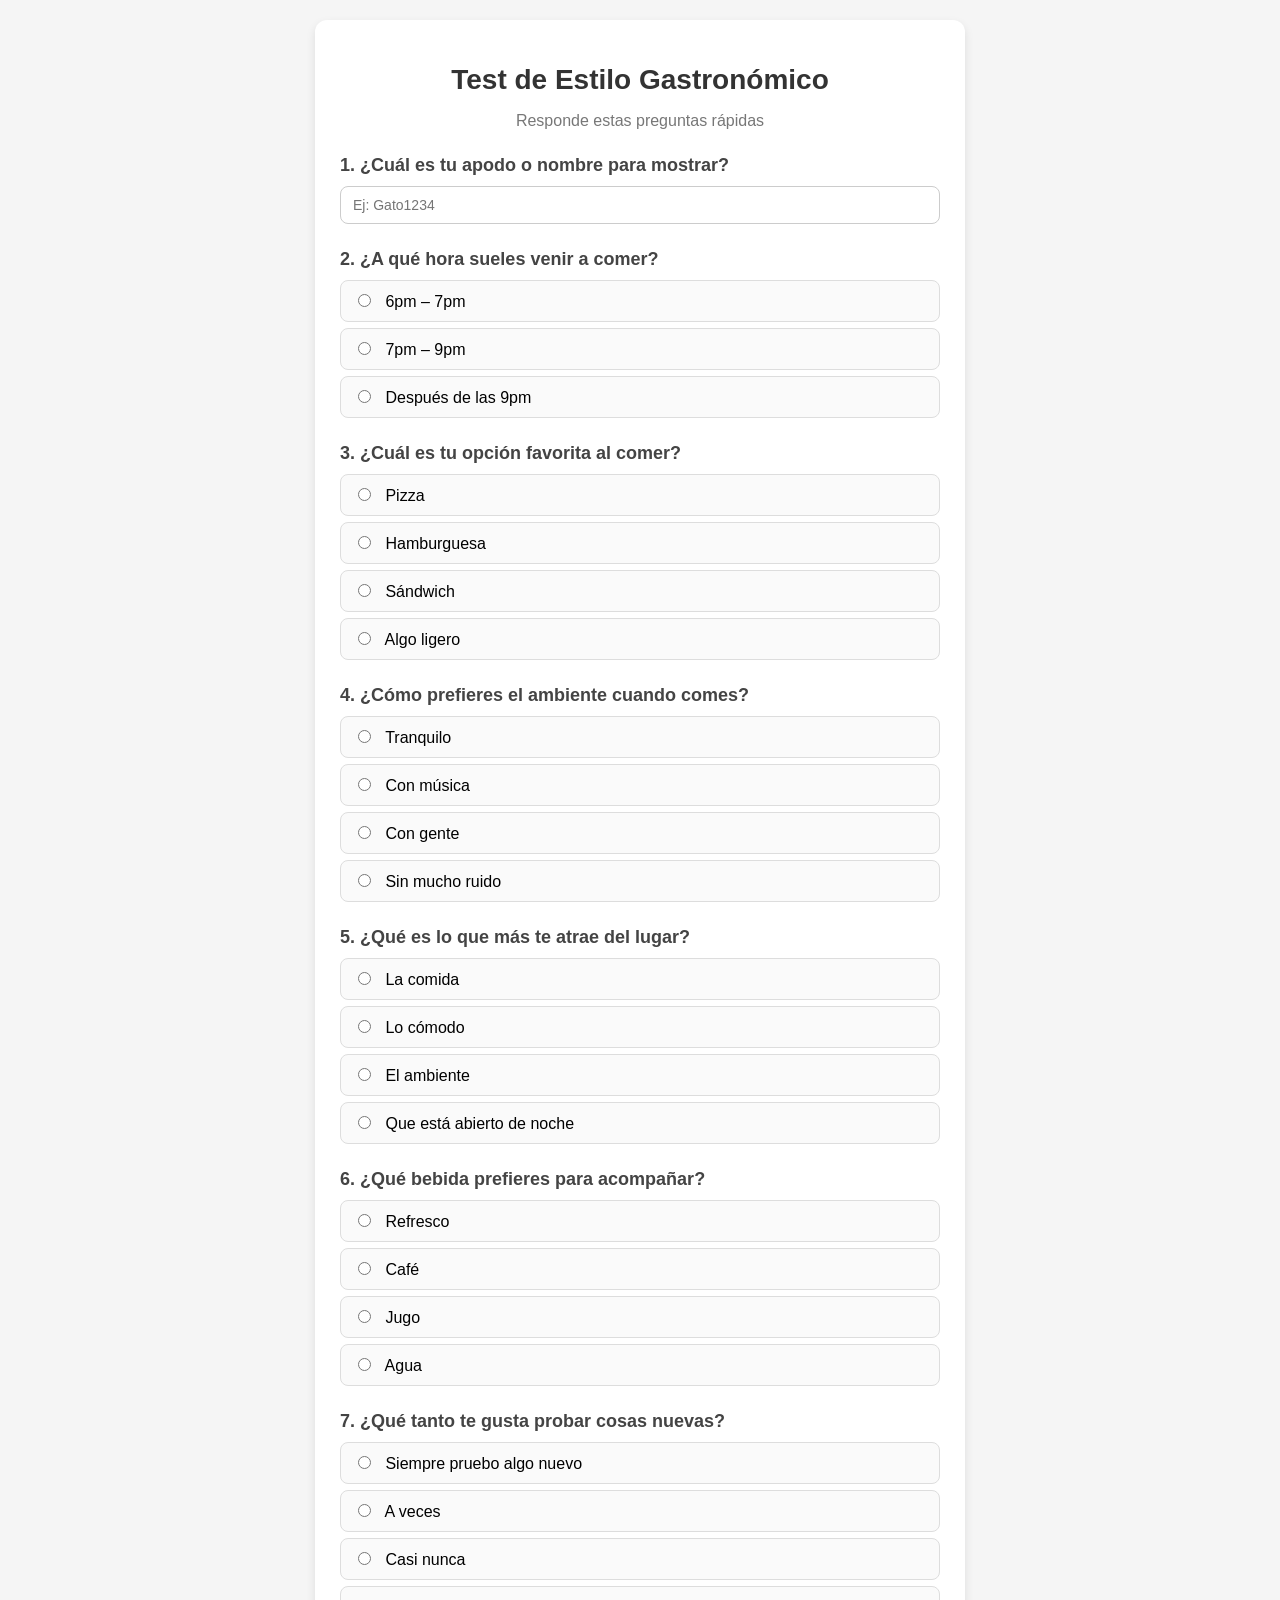
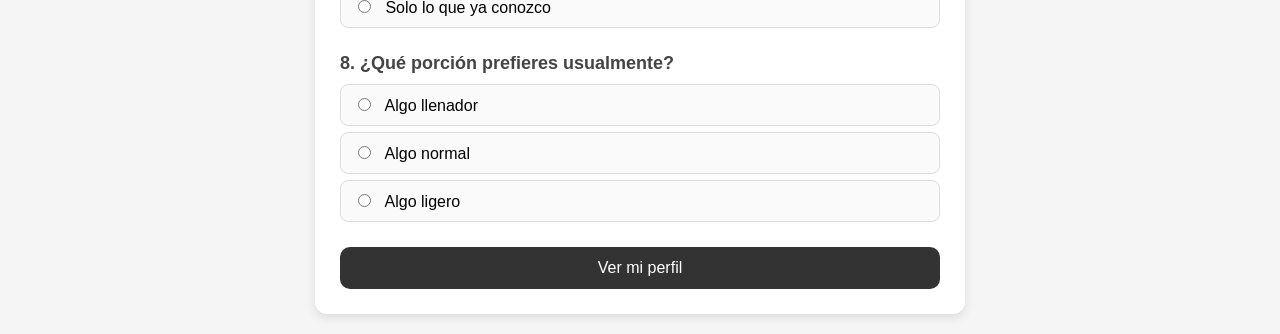
<file: cuenta.html>
<!DOCTYPE html>
<html lang="es">
<head>
    <meta charset="UTF-8">
    <meta name="viewport" content="width=device-width, initial-scale=1.0">
    <title>Test de Estilo Gastronómico</title>
    <link rel="stylesheet" href="cuenta.css">
</head>
<body>

<div class="container">

    <h1 class="title">Test de Estilo Gastronómico</h1>
    <p class="subtitle">Responde estas preguntas rápidas</p>

    <form id="testForm">

        <!-- 0: APODO -->
        <div class="question">
            <h2>1. ¿Cuál es tu apodo o nombre para mostrar?</h2>
            <input type="text" name="nickname" class="nickname-input" placeholder="Ej: Gato1234" required>
        </div>

        <!-- 1 -->
        <div class="question">
            <h2>2. ¿A qué hora sueles venir a comer?</h2>
            <label class="option"><input type="radio" name="q1" value="6-7pm"> 6pm – 7pm</label>
            <label class="option"><input type="radio" name="q1" value="7-9pm"> 7pm – 9pm</label>
            <label class="option"><input type="radio" name="q1" value="despues"> Después de las 9pm</label>
        </div>

        <!-- 2 -->
        <div class="question">
            <h2>3. ¿Cuál es tu opción favorita al comer?</h2>
            <label class="option"><input type="radio" name="q2" value="pizza"> Pizza</label>
            <label class="option"><input type="radio" name="q2" value="hamburguesa"> Hamburguesa</label>
            <label class="option"><input type="radio" name="q2" value="sandwich"> Sándwich</label>
            <label class="option"><input type="radio" name="q2" value="ligero"> Algo ligero</label>
        </div>

        <!-- 3 -->
        <div class="question">
            <h2>4. ¿Cómo prefieres el ambiente cuando comes?</h2>
            <label class="option"><input type="radio" name="q3" value="tranquilo"> Tranquilo</label>
            <label class="option"><input type="radio" name="q3" value="musica"> Con música</label>
            <label class="option"><input type="radio" name="q3" value="gente"> Con gente</label>
            <label class="option"><input type="radio" name="q3" value="silencio"> Sin mucho ruido</label>
        </div>

        <!-- 4 -->
        <div class="question">
            <h2>5. ¿Qué es lo que más te atrae del lugar?</h2>
            <label class="option"><input type="radio" name="q4" value="comida"> La comida</label>
            <label class="option"><input type="radio" name="q4" value="comodidad"> Lo cómodo</label>
            <label class="option"><input type="radio" name="q4" value="ambiente"> El ambiente</label>
            <label class="option"><input type="radio" name="q4" value="noche"> Que está abierto de noche</label>
        </div>

        <!-- 5 -->
        <div class="question">
            <h2>6. ¿Qué bebida prefieres para acompañar?</h2>
            <label class="option"><input type="radio" name="q5" value="refresco"> Refresco</label>
            <label class="option"><input type="radio" name="q5" value="cafe"> Café</label>
            <label class="option"><input type="radio" name="q5" value="jugo"> Jugo</label>
            <label class="option"><input type="radio" name="q5" value="agua"> Agua</label>
        </div>

        <!-- 6 -->
        <div class="question">
            <h2>7. ¿Qué tanto te gusta probar cosas nuevas?</h2>
            <label class="option"><input type="radio" name="q6" value="siempre"> Siempre pruebo algo nuevo</label>
            <label class="option"><input type="radio" name="q6" value="aveces"> A veces</label>
            <label class="option"><input type="radio" name="q6" value="poco"> Casi nunca</label>
            <label class="option"><input type="radio" name="q6" value="nunca"> Solo lo que ya conozco</label>
        </div>

        <!-- 7 -->
        <div class="question">
            <h2>8. ¿Qué porción prefieres usualmente?</h2>
            <label class="option"><input type="radio" name="q7" value="lleno"> Algo llenador</label>
            <label class="option"><input type="radio" name="q7" value="normal"> Algo normal</label>
            <label class="option"><input type="radio" name="q7" value="ligero"> Algo ligero</label>
        </div>

        <button type="submit" class="submit-btn">Ver mi perfil</button>

    </form>
</div>

<script src="script.js"></script>
</body>
</html>
</file>
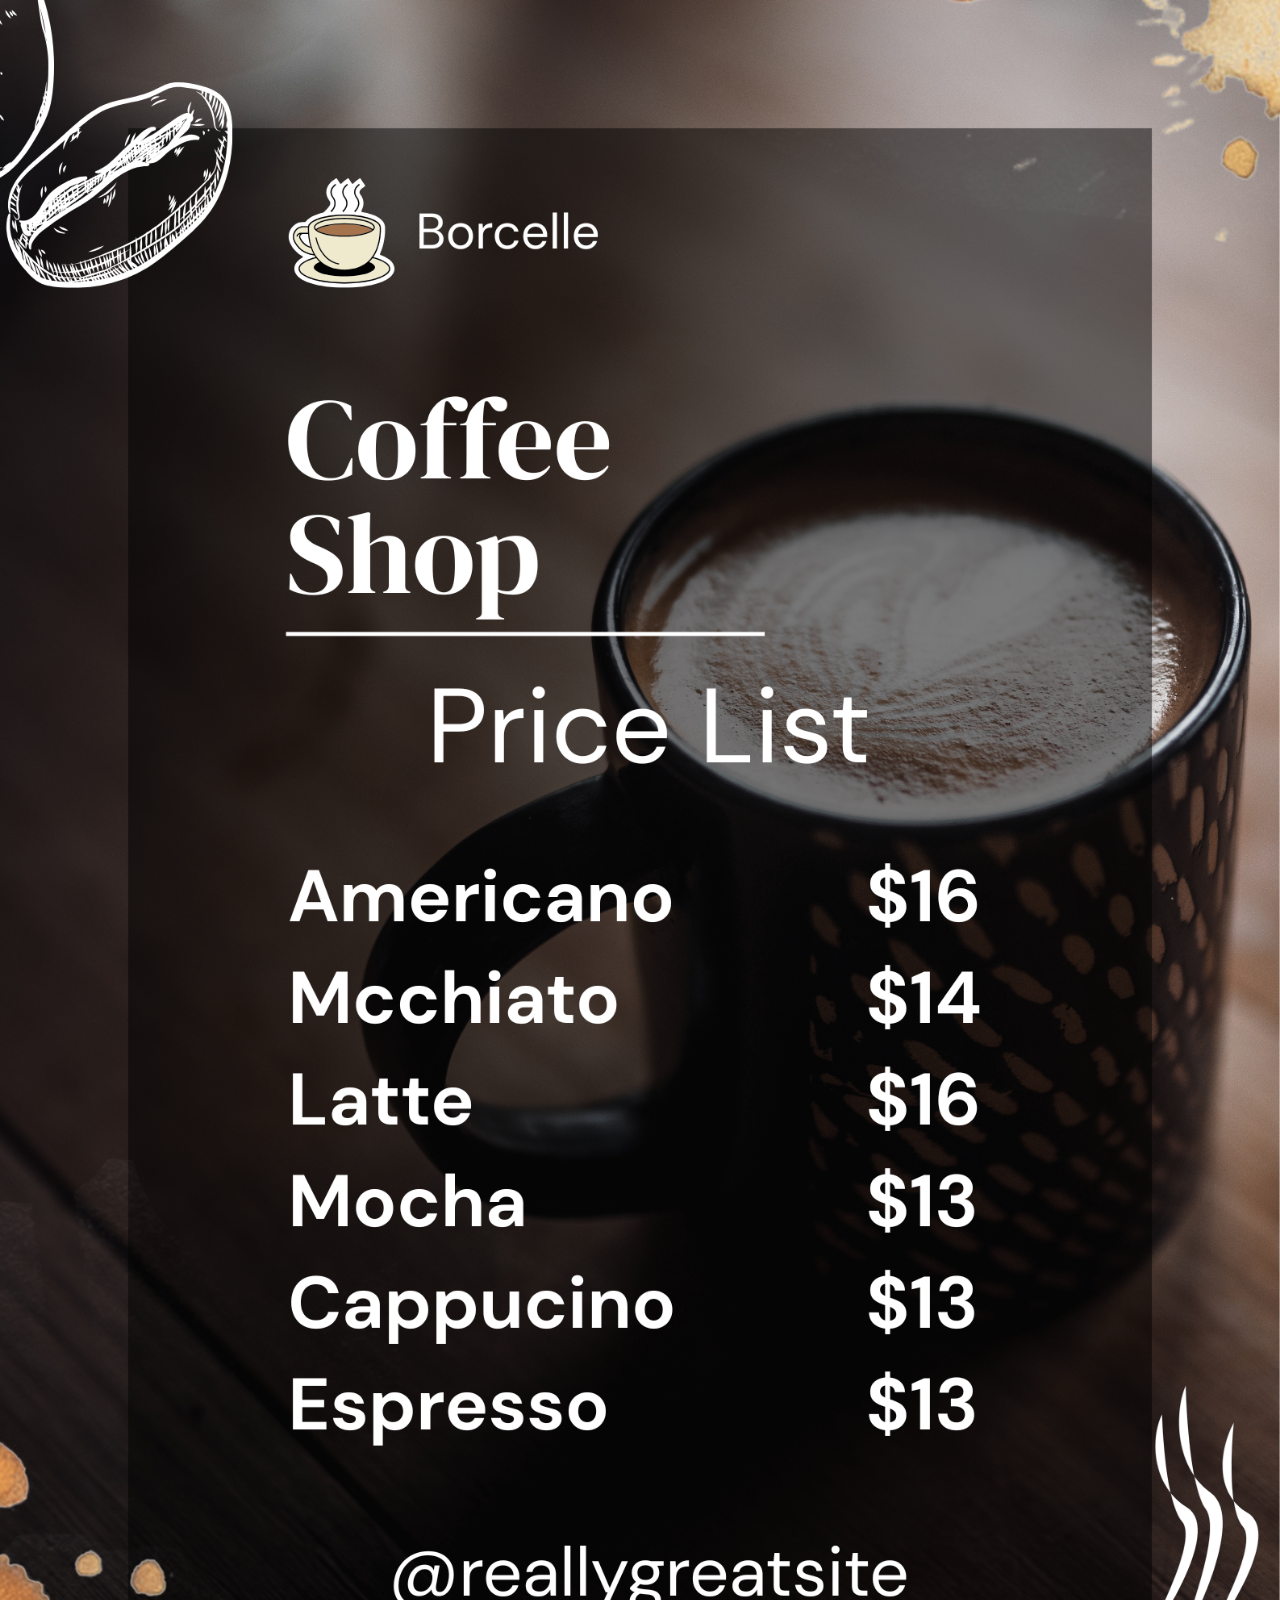
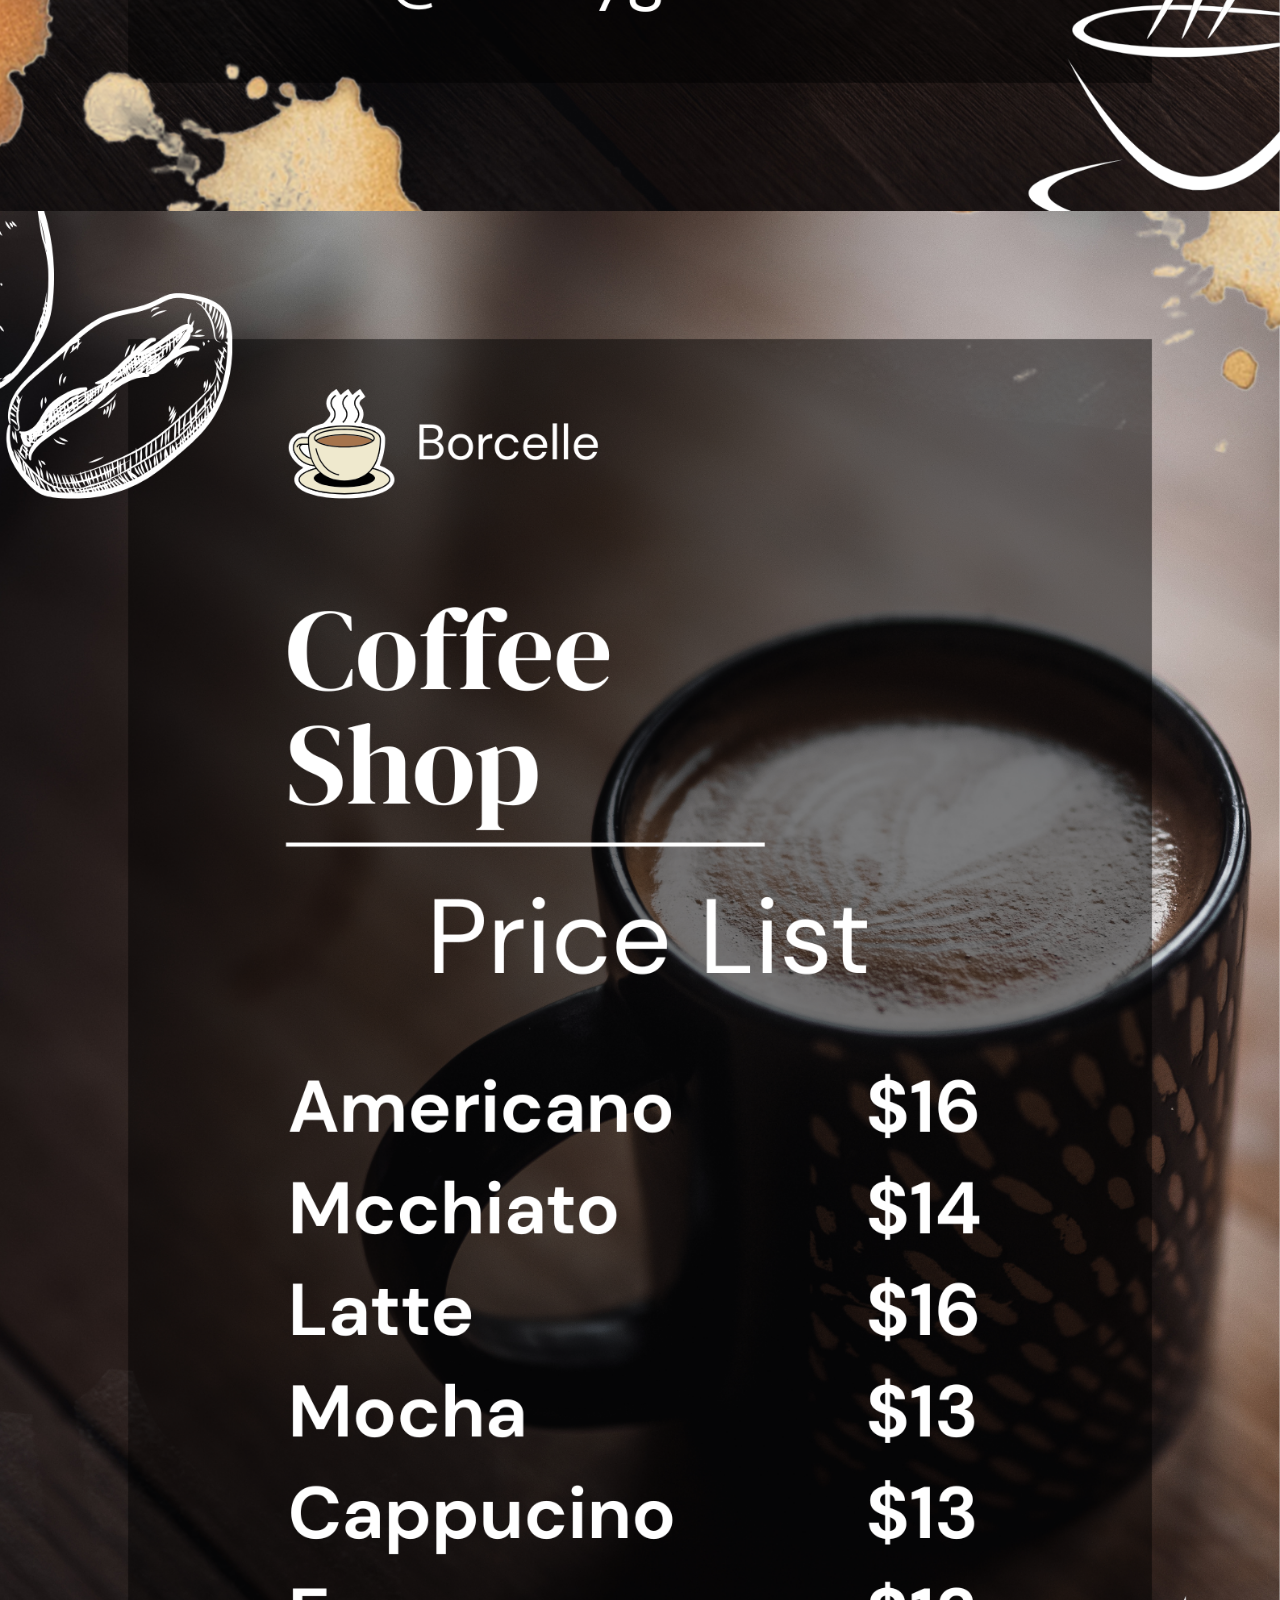
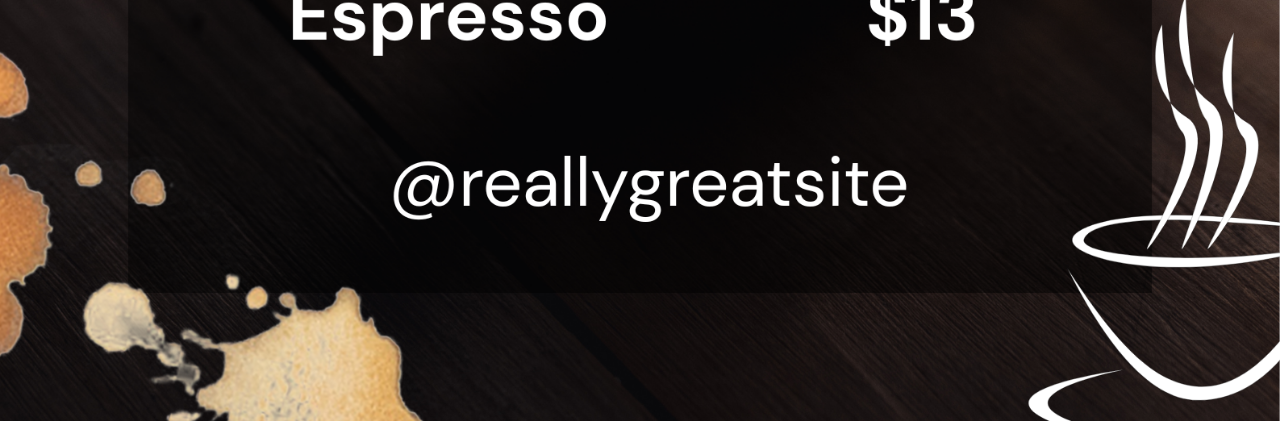
<file: MENU.html>
<!DOCTYPE html>
<html>
  <body style="margin:0; padding:0;">
    <img src="img/menu-coffee.png" style="width:100%; height:auto; display:block;">
    <img src="img/menu-coffee.png" style="width:100%; height:auto;">

  </body>
</html>
</file>
<file: cuenta.css>
body {
    font-family: Arial, sans-serif;
    background-color: #f5f5f5;
    padding: 20px;
    margin: 0;
}

/* Contenedor del test */
.container {
    max-width: 600px;
    margin: auto;
    background: white;
    padding: 25px;
    border-radius: 12px;
    box-shadow: 0 4px 10px rgba(0,0,0,0.1);
}

.title {
    text-align: center;
    font-size: 28px;
    margin-bottom: 5px;
    color: #333;
}

.subtitle {
    text-align: center;
    color: #777;
    margin-bottom: 25px;
}

.question {
    margin-bottom: 25px;
}

.question h2 {
    font-size: 18px;
    margin-bottom: 10px;
    color: #444;
}

/* input del apodo */
.nickname-input {
    width: 100%;
    padding: 10px 12px;
    border-radius: 8px;
    border: 1px solid #ccc;
    font-size: 14px;
    box-sizing: border-box;
}

.option {
    display: block;
    background: #fafafa;
    border: 1px solid #ddd;
    padding: 10px 12px;
    margin: 6px 0;
    border-radius: 8px;
    cursor: pointer;
    transition: 0.2s ease;
}

.option:hover {
    background: #f0f0f0;
}

.option input {
    margin-right: 10px;
}

.submit-btn {
    width: 100%;
    padding: 12px;
    background: #333;
    color: white;
    font-size: 16px;
    border: none;
    border-radius: 10px;
    cursor: pointer;
    transition: 0.2s ease;
}

.submit-btn:hover {
    background: #000;
}

/* ---------- PANTALLA DE RESULTADO ---------- */

.resultado-body {
    background: #f5f7fb;
    margin: 0;
    padding: 0;
}

.profile-wrapper {
    max-width: 380px;
    margin: 0 auto;
    padding: 24px 16px 40px;
}

/* Tarjeta con imagen de fondo */
.profile-card {
    position: relative;
    border-radius: 24px;
    padding: 24px 20px 26px;
    color: #ffffff;
    text-align: center;
    box-shadow: 0 10px 25px rgba(0,0,0,0.25);

    background-image: url("perfil-fondo.jpg");
    background-size: cover;
    background-position: center;
}

.profile-card {
    position: relative;
    border-radius: 24px;
    padding: 24px 20px 26px;
    color: #ffffff;
    text-align: center;
    box-shadow: 0 10px 25px rgba(0,0,0,0.25);

    background-image: url("perfil-fondo.jpg");
    background-size: cover;
    background-position: center;
    overflow: hidden;               /* IMPORTANTE: respeta bordes redondeados */
}

/* Capa oscura DETRÁS, NO encima */
.profile-card::before {
    content: "";
    position: absolute;
    inset: 0;
    background: rgba(0,0,0,0.35);
    z-index: 0;                     /* estar atrás del contenido */
}

/* Todo el contenido por encima del fondo */
.profile-card > * {
    position: relative;
    z-index: 1;
}

/* Foto redonda correctamente por encima */
.profile-avatar {
    width: 120px;
    height: 120px;
    border-radius: 50%;
    overflow: hidden;
    border: 3px solid #ffffff;
    margin: 0 auto 16px auto;
    z-index: 2;                     /* aseguramos prioridad */
}

/* Foto redonda */
.profile-avatar {
    width: 120px;
    height: 120px;
    border-radius: 50%;
    overflow: hidden;
    border: 3px solid #ffffff;
    margin: 0 auto 16px auto;
}

.profile-avatar img {
    width: 100%;
    height: 100%;
    object-fit: cover;
    border-radius: 50%;
}

/* Nombre y rol */
.profile-name {
    font-size: 18px;
    font-weight: 600;
    margin-bottom: 4px;
}

.profile-role {
    font-size: 13px;
    opacity: 0.9;
    margin-bottom: 18px;
}

/* Fila de stats */
.profile-stats {
    display: flex;
    justify-content: space-between;
    margin-top: 4px;
}

.profile-stat {
    flex: 1;
}

.profile-stat + .profile-stat {
    border-left: 1px solid rgba(255,255,255,0.4);
}

.profile-stat-value {
    font-size: 17px;
    font-weight: 600;
}

.profile-stat-label {
    font-size: 11px;
    opacity: 0.9;
}

/* Tarjeta blanca */
.result-card {
    margin-top: 18px;
    background: #ffffff;
    border-radius: 20px;
    padding: 18px 18px 20px;
    box-shadow: 0 8px 20px rgba(0,0,0,0.08);
}

.result-card-title {
    font-size: 16px;
    font-weight: 600;
    margin-bottom: 8px;
    color: #333;
}

.result-card-text {
    font-size: 14px;
    color: #555;
    line-height: 1.5;
    margin-bottom: 10px;
}

.result-card-sub {
    font-size: 13px;
    color: #888;
    line-height: 1.45;
    margin-bottom: 18px;
}

/* Botón rehacer test */
.reset-btn {
    width: 100%;
    padding: 14px;
    border-radius: 12px;
    font-size: 16px;
    font-weight: 600;
    border: none;
    margin-top: 18px;
    color: white;
    cursor: pointer;
    background: linear-gradient(135deg, #4a90e2, #145fd6);
    box-shadow: 0 5px 20px rgba(30, 90, 180, 0.3);
    transition: 0.3s ease;
}

.reset-btn:hover {
    background: linear-gradient(135deg, #5aa3ff, #1b6fff);
    transform: scale(1.03);
    box-shadow: 0 8px 30px rgba(30, 90, 180, 0.4);
}
</file>
